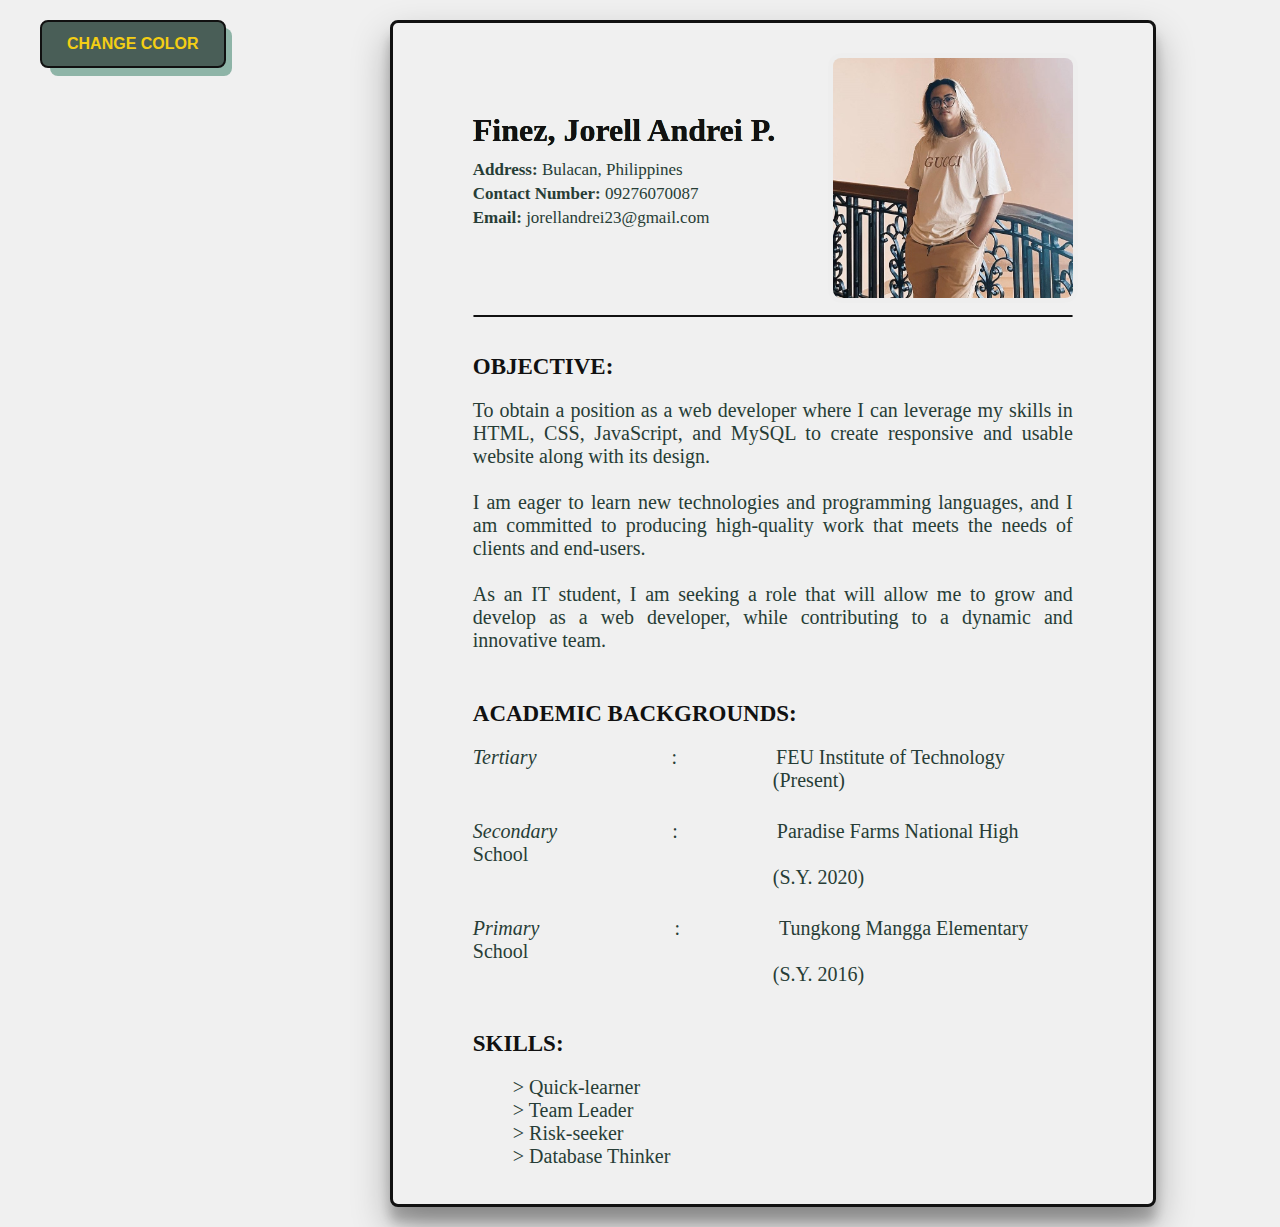
<file: Resume/index.html>
<!DOCTYPE html>
<html lang="en">

<head>
    <meta charset="UTF-8">
    <meta name="viewport" content="width=device-width, initial-scale=1.0">
    <link rel="stylesheet" href="./Style/style.css">
    <link rel="icon" href="./images/JORELL - LOGO.png" type="image/x-icon">

    <script src="./JS/function.js"></script>

    <title>[S1-TECHNICAL] - Resume</title>

</head>

<body>

    <div>
        <button class="change-color" role="button" id="colorToggle" onclick="toggleColor()">Change color</button>
    </div>

    <div class="center-content">
        <div class="resume" id="resume">

            <!-- First Row -->
            <div class="row top-row">
                <div class="left-part">
                    <h1 class="hover-3">Finez, Jorell Andrei P. </h1>
                    <div class="sub-rows">
                        <p><b>Address:</b> Bulacan, Philippines</p>
                        <p><b>Contact Number:</b> 09276070087</p>
                        <p><b>Email:</b> jorellandrei23@gmail.com</p>
                    </div>
                </div>
                <div class="right-part">
                    <img id="profileImage" src="./images/jorellfinez.jpg" alt="Your Picture" style="--g: 8px;--b:5px;--c: var(--border2)">
                </div>
            </div>

            <hr class="topline">

            <!-- Second Row -->
            <div class="row b">
                <div class="objectives c">
                    <h2 class="ab">OBJECTIVE:</h2>
                    <p>To obtain a position as a web developer where I can leverage my skills in HTML, CSS, JavaScript, and MySQL to create responsive and usable website along with its design. <br><br> I am eager to learn new technologies and programming
                        languages, and I am committed to producing high-quality work that meets the needs of clients and end-users.
                        <br><br> As an IT student, I am seeking a role that will allow me to grow and develop as a web developer, while contributing to a dynamic and innovative team.
                    </p>
                </div>
            </div>

            <!-- Third Row -->
            <div class="row b">
                <div class="academic-background c">
                    <h2 class="ab">ACADEMIC BACKGROUNDS:</h2>
                    <ul>
                        <li>
                            <i>Tertiary</i>
                            <span class="colon">:</span>
                            <span class="ab1">FEU Institute of Technology</span><br>
                            <span class="ab2">(Present)</span>
                        </li>
                        <br>
                        <li>
                            <i>Secondary</i>

                            <span style="margin-left: 110px;" class="colon">:</span>
                            <span class="ab1">Paradise Farms National High School</span><br>
                            <span class="ab2">(S.Y. 2020)</span>
                        </li>
                        <br>
                        <li>
                            <i>Primary</i>
                            <span class="colon">:</span>
                            <span class="ab1">Tungkong Mangga Elementary School</span><br>
                            <span class="ab2">(S.Y. 2016)</span>
                        </li>
                    </ul>
                </div>
            </div>

            <!-- Fourth Row -->
            <div class="row b">
                <div class="skills c">
                    <h2 class="ab">SKILLS:</h2>
                    <ul>
                        <li>> Quick-learner</li>
                        <li>> Team Leader</li>
                        <li>> Risk-seeker</li>
                        <li>> Database Thinker</li>
                    </ul>
                </div>
            </div>

        </div>
    </div>

</body>

</html>
</file>
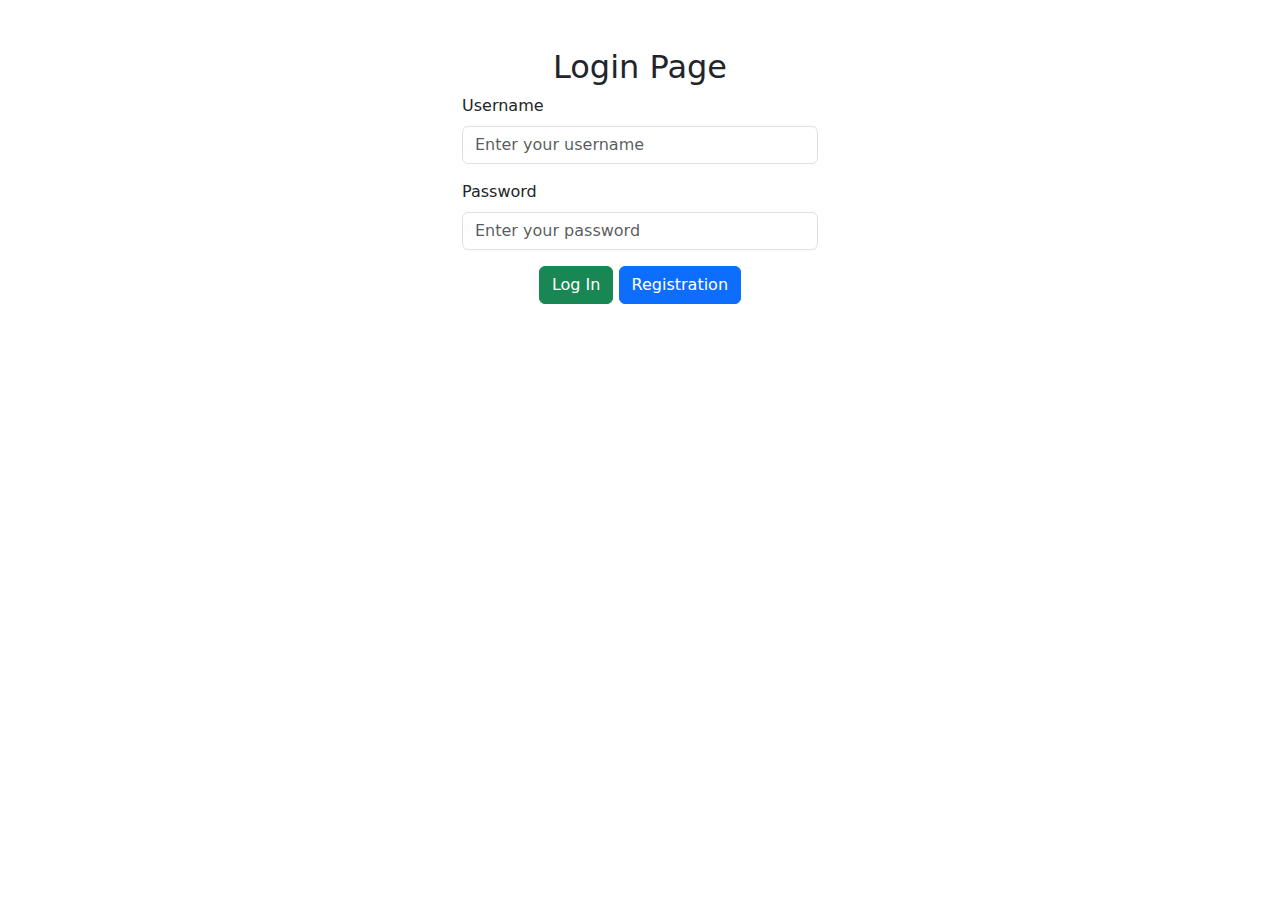
<file: LAB 6/login.html>
<!DOCTYPE html>
<html lang="en">

<head>
    <meta charset="UTF-8">
    <meta name="viewport" content="width=device-width, initial-scale=1.0">
    <title>Login Page</title>

    <!-- Bootstrap CSS -->
    <link rel="stylesheet" href="https://cdn.jsdelivr.net/npm/bootstrap@5.3.0/dist/css/bootstrap.min.css">
</head>

<body>
    <div class="container mt-5">
        <h2 class="text-center">Login Page</h2>

        <div class="row justify-content-center">
            <div class="col-lg-4 col-md-6">
                <form>
                    <div class="mb-3">
                        <label for="username" class="form-label">Username</label>
                        <input type="text" class="form-control" id="username" placeholder="Enter your username">
                    </div>
                    <div class="mb-3">
                        <label for="password" class="form-label">Password</label>
                        <input type="password" class="form-control" id="password" placeholder="Enter your password">
                    </div>
                    <div class="text-center">
                        <button type="submit" class="btn btn-success">Log In</button>
                        <input type="button" class="btn btn-primary" value="Registration" data-bs-toggle="tooltip" data-bs-placement="top" title="Click to return" onclick="submitToPage();">
                    </div>
                </form>
            </div>
        </div>
    </div>

    <!-- Bootstrap JS (Optional, if needed) -->
    <script src="https://cdn.jsdelivr.net/npm/bootstrap@5.3.0/dist/js/bootstrap.bundle.min.js"></script>
    <script type="text/javascript">
        function submitToPage() {
            window.location = "registration.html";
        }

        // Initialize Bootstrap tooltips
        var tooltipTriggerList = [].slice.call(document.querySelectorAll('[data-bs-toggle="tooltip"]'))
        var tooltipList = tooltipTriggerList.map(function(tooltipTriggerEl) {
            return new bootstrap.Tooltip(tooltipTriggerEl)
        });
    </script>
</body>

</html>
</file>
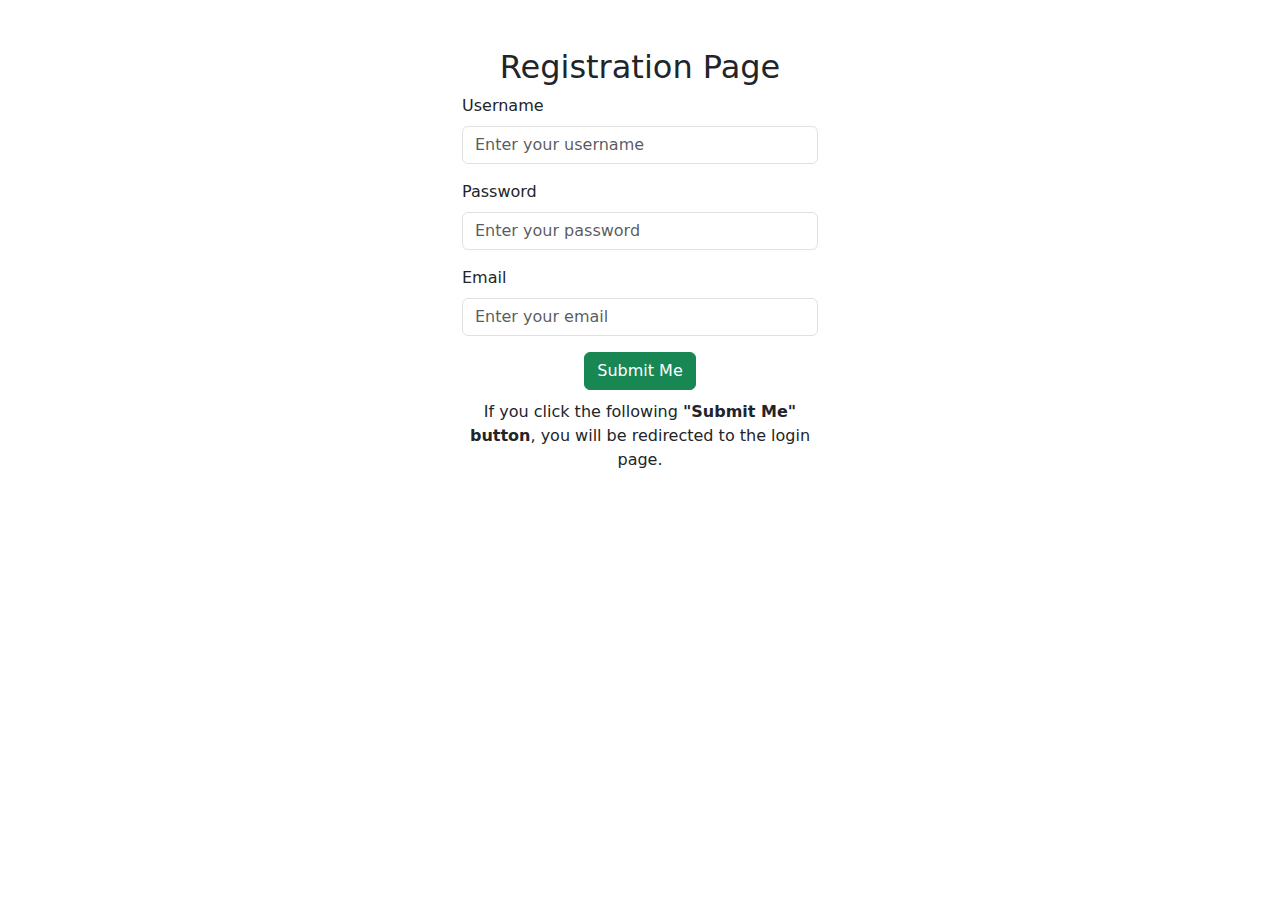
<file: LAB 6/registration.html>
<!DOCTYPE html>
<html lang="en">

<head>
    <meta charset="UTF-8">
    <meta http-equiv="X-UA-Compatible" content="IE=edge">
    <meta name="viewport" content="width=device-width, initial-scale=1.0">
    <title>Registration</title>

    <!-- Bootstrap CSS -->
    <link rel="stylesheet" href="https://cdn.jsdelivr.net/npm/bootstrap@5.3.0/dist/css/bootstrap.min.css">

    <script type="text/javascript">
        function submitToPage() {
            window.location = "login.html";
        }
    </script>

</head>

<body>

    <div class="container mt-5">
        <h2 class="text-center">Registration Page</h2>

        <div class="row justify-content-center">
            <div class="col-lg-4 col-md-6">
                <form>
                    <div class="mb-3">
                        <label for="username" class="form-label">Username</label>
                        <input type="text" class="form-control" id="username" placeholder="Enter your username">
                    </div>
                    <div class="mb-3">
                        <label for="password" class="form-label">Password</label>
                        <input type="password" class="form-control" id="password" placeholder="Enter your password">
                    </div>
                    <div class="mb-3">
                        <label for="email" class="form-label">Email</label>
                        <input type="email" class="form-control" id="email" placeholder="Enter your email">
                    </div>
                    <div class="text-center">
                        <input type="button" class="btn btn-success" value="Submit Me" onclick="submitToPage();" />
                    </div>

                    <div class="text-center mb-3" style="margin-top: 10px;">
                        <p>
                            If you click the following <strong>"Submit Me" button</strong>, you will be redirected to the login page.
                        </p>
                    </div>
                </form>
            </div>
        </div>
    </div>

    <!-- Bootstrap JS (Optional, if needed) -->
    <script src="https://cdn.jsdelivr.net/npm/bootstrap@5.3.0/dist/js/bootstrap.bundle.min.js"></script>
</body>

</html>
</file>
<file: Resume/Style/style.css>
:root {
    --background-light: #f0f0f0;
    --text-light: #111;
    --text-light2: #273d36;
    --border-light: #f0f0f0a6;
    --border-light2: #3d6b5d;
    --background-dark: #495E57;
    --text-dark: #F4CE14;
    --text2-dark: #F5F7F8;
    --border-dark: #111;
    --border-dark2: #F4CE14;
}

.dark-mode {
    --background: var(--background-dark);
    --text: var(--text-dark);
    --text2: var(--text2-dark);
    --border: var(--border-dark);
    --border2: var(--border-dark2);
}

.light-mode {
    --background: var(--background-light);
    --text: var(--text-light);
    --text2: var(--text-light2);
    --border: var(--text-light);
    --border2: var(--border-light2);
}

body {
    font-family: 'Times New Roman', Times, serif;
    background-color: var(--background-light);
    margin: 0;
    padding: 0;
    transition: background-color 0.3s;
}

h2 {
    font-size: 23px;
    font-weight: 900;
    color: var(--text);
}

.resume {
    max-width: 600px;
    margin: 20px auto;
    padding: 20px 80px;
    border-radius: 8px;
    border-style: solid;
    overflow: hidden;
    background-color: var(--background);
    color: var(--text2);
    border-color: var(--border);
    transition: background-color 0.3s, color 0.3s, border-color 0.3s;
    box-shadow: rgba(0, 0, 0, 0.3) 0px 19px 38px, rgba(0, 0, 0, 0.22) 0px 15px 12px;
}


/* .c {
    background-color: #F4CE14;
    margin: 10px auto;
    padding: 10px 20px;
    border-radius: 20px;
} */

.row {
    padding: 1 8px 0;
}

.top-row {
    margin-bottom: 100px;
}

hr {
    border-width: 6px;
    border: 1px solid;
    border-color: var(--border);
    border-radius: 7px 7px 7px 7px;
    color: var(--border);
    margin-top: 17em;
    transition: border-color 0.3s;
}

.left-part {
    width: 60%;
    float: left;
    border-radius: 20px;
    margin-top: 44px;
}

.sub-rows {
    font-size: 17px;
    margin-top: -13px;
}

.sub-rows p {
    margin-top: -13px;
}

.right-part {
    width: 40%;
    float: left;
    margin-top: 15px;
}

@keyframes imageAnimation {
    0% {
        transform: scale(1);
        border: 2px solid transparent;
        opacity: 1;
    }
    50% {
        transform: scale(1.2);
        border: 4px solid #F4CE14;
        opacity: 0.8;
    }
    100% {
        transform: scale(1);
        border: 2px solid #F4CE14;
        opacity: 1;
    }
}

.right-part img {
    max-width: 100%;
    height: auto;
    border-radius: 8px;
    margin-top: 0px;
    transition: .3s transform 0.3s, border 0.3s, opacity 0.3s;
    animation: none;
    --s: 250px;
    --b: 8px;
    --g: 5px;
    --c: var(--border2);
    width: var(--s);
    aspect-ratio: 1;
    outline: calc(var(--s)/2) solid rgba(0, 0, 0, 0.007);
    outline-offset: calc(var(--s)/-2);
    cursor: pointer;
    transition: .3s;
}

.right-part img:hover {
    outline: var(--b) solid var(--c);
    outline-offset: var(--g);
}

img+img {
    border-radius: 50%;
}

.dark-mode .right-part img {
    animation: imageAnimation 0.5s ease-in-out;
}

.dark-mode .right-part img {
    animation: imageAnimation 0.5s ease-in-out;
}

.resume,
.change-color,
hr {
    transition: background-color 0.3s, color 0.3s, border-color 0.3s;
}

.resume,
.change-color,
hr {
    transition: background-color 0.3s, color 0.3s, border-color 0.3s;
}

.objectives,
.academic-background,
.skills {
    margin-top: 5px;
    padding-top: 10px;
}

.objectives p {
    font-size: 20px;
    margin-top: 1px;
    text-align: justify;
    text-indent: 5;
}

.academic-background ul {
    list-style-type: none;
    padding: 0;
}

.academic-background li {
    margin-bottom: 10px;
    font-size: 20px;
}

.academic-background li .colon {
    margin-left: 130px;
}

.academic-background li .ab1 {
    margin-left: 94px;
}

.academic-background li .ab2 {
    margin-left: 300px;
}

.academic-background strong {
    display: inline-block;
    width: 100px;
}

.skills li {
    font-size: 20px;
    list-style: none;
}

h1,
h2 {
    color: var(--text);
}

.change-color {
    align-items: center;
    background-color: #495E57;
    border: 2px solid #111111;
    border-radius: 8px;
    box-sizing: border-box;
    color: #F4CE14;
    cursor: pointer;
    display: flex;
    font-family: Inter, sans-serif;
    font-size: 16px;
    height: 48px;
    justify-content: center;
    line-height: 24px;
    max-width: 100%;
    padding: 0 25px;
    position: relative;
    text-align: center;
    text-decoration: none;
    user-select: none;
    -webkit-user-select: none;
    touch-action: manipulation;
    float: left;
    margin: 20px 40px auto;
    font-weight: 700;
    text-transform: uppercase;
}

.change-color:after {
    background-color: #8eb4a7;
    border-radius: 8px;
    content: "";
    display: block;
    height: 48px;
    left: 0;
    width: 100%;
    position: absolute;
    top: -2px;
    transform: translate(8px, 8px);
    transition: transform .2s ease-out;
    z-index: -1;
}

.change-color:hover:after {
    transform: translate(0, 0);
}

.change-color:active {
    background-color: #ffdeda;
    outline: 0;
}

.change-color:hover {
    outline: 0;
}

.center-button {
    display: flex;
    float: left;
    margin-top: 20px;
    margin-left: 200px;
    margin-right: -500px;
}

.center-content {
    display: flex;
    justify-content: center;
}

.hover-3 {
    --b: 0.1em;
    --c: var(--text2);
    color: var(--text);
    padding-block: var(--b);
    background: linear-gradient(var(--c) 50%, #000 0) 0% calc(100% - var(--_p, 0%))/100% 200%, linear-gradient(var(--c) 0 0) 0% var(--_p, 0%)/var(--_p, 0%) var(--b) no-repeat;
    -webkit-background-clip: text, padding-box;
    background-clip: text, padding-box;
    transition: .3s var(--_s, 0s) linear, background-size .3s calc(.3s - var(--_s, 0s));
}

.hover-3:hover {
    --_p: 95%;
    --_s: .3s;
}

@media only screen and (max-width: 768px) {
    .resume {
        padding: 20px 20px;
        margin: 20px auto;
    }
    .top-row {
        margin-bottom: 30px;
    }
    .left-part,
    .right-part {
        width: 100%;
    }
    .right-part img {
        max-width: 100%;
        margin-top: 20px;
    }
    .center-button {
        margin: 20px auto;
    }
    .center-content {
        margin: 0 auto;
    }
}
</file>
